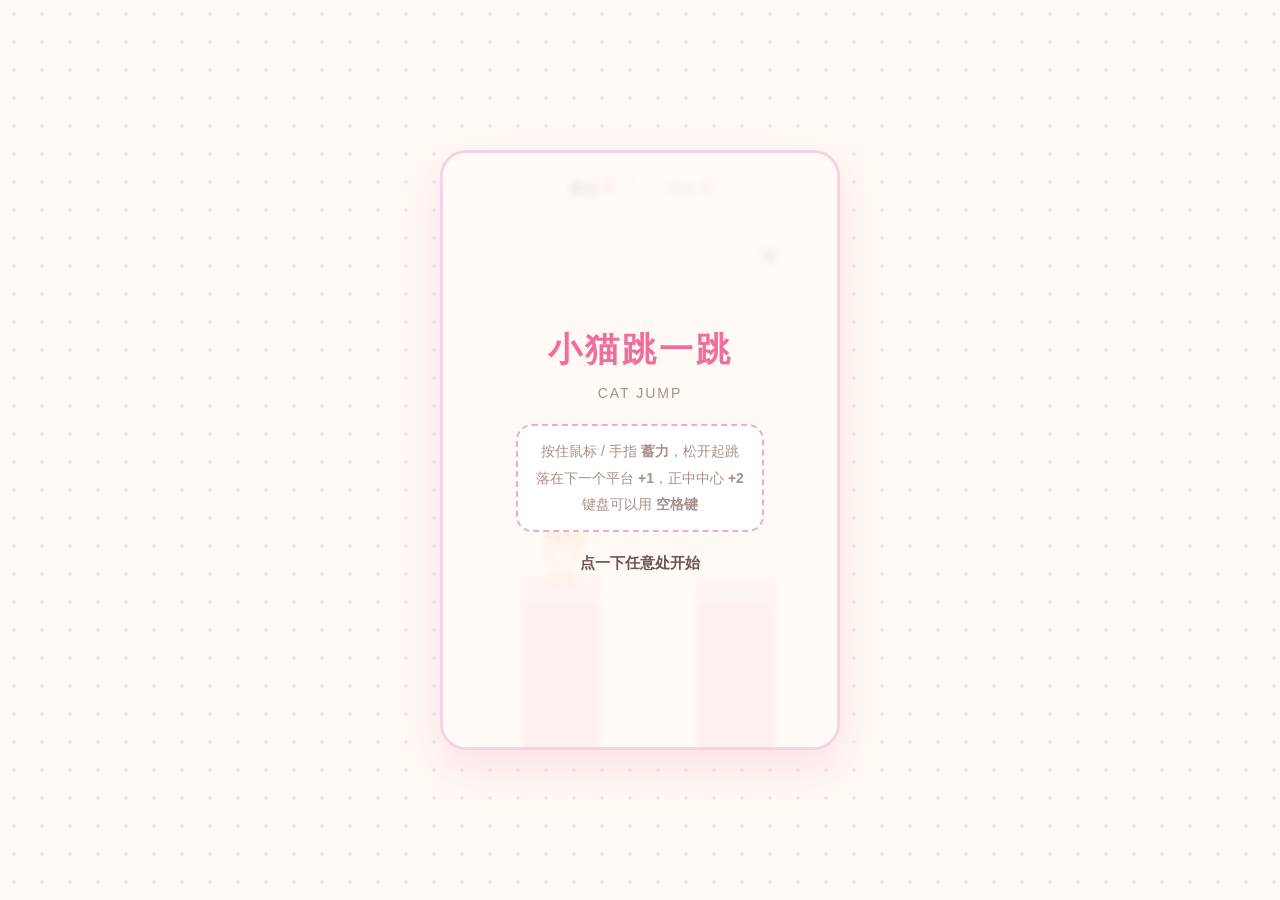
<file: jump-game.html>
<!DOCTYPE html>
<html lang="zh-CN">
 <head>
  <meta charset="utf-8"/>
  <meta content="width=device-width, initial-scale=1, maximum-scale=1, user-scalable=no" name="viewport"/>
  <title>
   小猫跳一跳
  </title>
  <style>
   /* ---------- 配色与主页保持一致：奶油底 + 樱花粉 + 蜜桃橘 ---------- */
   :root {
    --pink: #f06e9c;
    --pink-soft: #ffe0ec;
    --orange: #f0924f;
    --cat: #ffcf9e;
    --text: #6b5550;
    --muted: #a68f88;
   }
   * { box-sizing: border-box; }
   html, body { margin: 0; height: 100%; }
   body {
    display: flex;
    align-items: center;
    justify-content: center;
    min-height: 100%;
    padding: 14px;
    color: var(--text);
    /* 浅粉波点，和主页同款背景 */
    background: #fffaf5 radial-gradient(#fbe3ee 1.6px, transparent 1.7px) 0 0 / 28px 28px;
    font: 16px/1.7 "Yuanti SC", "YouYuan", "幼圆", "PingFang SC", "Microsoft YaHei", sans-serif;
    user-select: none;
    -webkit-user-select: none;
   }
   /* 舞台：固定 2:3 竖屏比例，手机上自动缩到满宽 */
   .stage {
    position: relative;
    width: min(400px, calc(100vw - 28px));
    aspect-ratio: 2 / 3;
    border: 3px solid #f6d3e2;
    border-radius: 26px;
    overflow: hidden;
    background: #fffaf5;
    box-shadow: 0 18px 44px #f06e9c2e;
   }
   canvas { display: block; width: 100%; height: 100%; touch-action: none; cursor: pointer; }

   /* 顶部分数 */
   .hud {
    position: absolute;
    top: 14px;
    left: 0;
    right: 0;
    display: flex;
    justify-content: center;
    gap: 18px;
    pointer-events: none;
    font-weight: 700;
   }
   .hud .chip {
    padding: 4px 16px;
    border-radius: 999px;
    background: #ffffffe6;
    border: 2px solid var(--pink-soft);
    font-size: 15px;
    box-shadow: 0 4px 12px #f06e9c1a;
   }
   .hud .chip b { color: var(--pink); font-size: 18px; }
   .hud .chip span { color: var(--muted); font-weight: 400; }

   /* 底部蓄力条 */
   .power-track {
    position: absolute;
    left: 50%;
    bottom: 18px;
    width: 56%;
    height: 10px;
    transform: translateX(-50%);
    border-radius: 999px;
    background: #ffeef5;
    border: 2px solid #fbd3e2;
    opacity: 0;
    transition: opacity .15s;
    pointer-events: none;
   }
   .power-track.on { opacity: 1; }
   .power-fill {
    width: 0%;
    height: 100%;
    border-radius: 999px;
    background: linear-gradient(90deg, #ffd98a, #f06e9c);
   }

   /* 开始 / 结束遮罩 */
   .overlay {
    position: absolute;
    inset: 0;
    display: flex;
    flex-direction: column;
    align-items: center;
    justify-content: center;
    gap: 10px;
    padding: 28px;
    text-align: center;
    background: #fffaf5e0;
    backdrop-filter: blur(3px);
   }
   .overlay.hidden { display: none; }
   .overlay h1 { margin: 0; font-size: 34px; color: var(--pink); letter-spacing: 3px; }
   .overlay h1 small { display: block; font-size: 14px; color: var(--muted); letter-spacing: 2px; font-weight: 400; margin-top: 4px; }
   .overlay p { margin: 4px 0; font-size: 15px; color: var(--text); }
   .overlay .howto {
    margin: 8px 0 4px;
    padding: 12px 18px;
    border-radius: 16px;
    background: #fff;
    border: 2px dashed #f6a8c6;
    font-size: 14px;
    color: var(--muted);
    line-height: 1.9;
   }
   .overlay .big-score { font-size: 46px; font-weight: 700; color: var(--orange); line-height: 1.2; }
   .overlay button {
    margin-top: 10px;
    padding: 11px 34px;
    border: 0;
    border-radius: 999px;
    background: var(--pink);
    color: #fff;
    font: inherit;
    font-size: 17px;
    font-weight: 700;
    cursor: pointer;
    box-shadow: 0 8px 18px #f06e9c40;
    transition: transform .15s ease, box-shadow .15s ease;
   }
   .overlay button:hover { transform: translateY(-2px); box-shadow: 0 12px 22px #f06e9c55; }
   .overlay button:active { transform: translateY(1px); }
   .blink { animation: hint-blink 1.4s ease-in-out infinite; color: var(--pink); font-weight: 700; }
   @keyframes hint-blink { 50% { opacity: .35; } }
  </style>
 </head>
 <body>
  <div class="stage" id="stage">
   <canvas id="game" aria-label="小猫跳一跳游戏画面"></canvas>

   <div class="hud">
    <span class="chip">得分 <b id="score">0</b></span>
    <span class="chip"><span>最高</span> <b id="best">0</b></span>
   </div>

   <div class="power-track" id="powerTrack">
    <div class="power-fill" id="powerFill"></div>
   </div>

   <!-- 开始界面 -->
   <div class="overlay" id="readyOverlay">
    <h1>小猫跳一跳<small>CAT JUMP</small></h1>
    <div class="howto">
     按住鼠标 / 手指 <b>蓄力</b>，松开起跳<br/>
     落在下一个平台 <b>+1</b>，正中中心 <b>+2</b><br/>
     键盘可以用 <b>空格键</b>
    </div>
    <p class="blink">点一下任意处开始</p>
   </div>

   <!-- 结束界面 -->
   <div class="overlay hidden" id="overOverlay">
    <h1>小猫摔倒啦<small>GAME OVER</small></h1>
    <p>本局得分</p>
    <p class="big-score" id="finalScore">0</p>
    <p>历史最高：<b id="finalBest">0</b></p>
    <button id="restartBtn" type="button">再来一局</button>
   </div>
  </div>

  <script>
   'use strict'

   /* =========================================================
    * 小猫跳一跳
    * 物理模型（重要：先让参数和平台间距在同一数量级）
    *   蓄力 power ∈ [0,1]，约 1.15 秒蓄满
    *   水平速度 vx = 2.6 + power * 4.6   （像素/帧，60帧/秒）
    *   起跳速度 vy = -(5.6 + power * 5.8)
    *   重力 g = 0.42
    *   50% 蓄力：滞空约 40 帧，水平距离约 198 像素
    *   所以平台中心间距取 135~235，正好覆盖得过来。
    * ========================================================= */
   const stage = document.querySelector('#stage')
   const canvas = document.querySelector('#game')
   const ctx = canvas.getContext('2d')
   const scoreEl = document.querySelector('#score')
   const bestEl = document.querySelector('#best')
   const finalScoreEl = document.querySelector('#finalScore')
   const finalBestEl = document.querySelector('#finalBest')
   const readyOverlay = document.querySelector('#readyOverlay')
   const overOverlay = document.querySelector('#overOverlay')
   const restartBtn = document.querySelector('#restartBtn')
   const powerTrack = document.querySelector('#powerTrack')
   const powerFill = document.querySelector('#powerFill')

   const VW = 400 // 逻辑画布宽
   const VH = 600 // 逻辑画布高
   const GROUND_Y = 430 // 平台顶面的世界 y
   const ANCHOR_X = 120 // 小猫当前站台停留在屏幕上的 x
   const GRAVITY = 0.42
   const CHARGE_MS = 1150 // 蓄满所需毫秒
   const BEST_KEY = 'cat-jump-best'

   const PLATFORM_COLORS = ['#f6a8c6', '#f6c453', '#9ed8c8', '#86cdf0', '#c9b1f0']

   // 老版本浏览器没有 roundRect，补一个最简单的实现
   if (!CanvasRenderingContext2D.prototype.roundRect) {
    CanvasRenderingContext2D.prototype.roundRect = function (x, y, w, h, r) {
     const rad = Math.min(typeof r === 'number' ? r : (Array.isArray(r) ? r[0] : 10), w / 2, h / 2)
     this.moveTo(x + rad, y)
     this.arcTo(x + w, y, x + w, y + h, rad)
     this.arcTo(x + w, y + h, x, y + h, rad)
     this.arcTo(x, y + h, x, y, rad)
     this.arcTo(x, y, x + w, y, rad)
     this.closePath()
     return this
    }
   }

   let state = 'ready' // ready | playing | over
   let platforms = []
   let curIndex = 0
   let camX = 0
   let camTargetX = 0
   let score = 0
   let best = Number(localStorage.getItem(BEST_KEY) || 0)

   // 小猫：x/y 是它“脚底中心”在世界坐标中的位置
   const cat = { x: 0, y: GROUND_Y, vx: 0, vy: 0 }
   let flying = false // 是否在空中
   let charging = false
   let chargeStart = 0
   let power = 0
   let missed = false // 这一跳落空了
   let floatTexts = [] // “完美 +2”之类的飘字
   let startTime = performance.now()

   bestEl.textContent = best

   /* ---------- 高清屏适配：逻辑坐标固定 400×600，按 DPR 放大 ---------- */
   function fitCanvas() {
    const rect = canvas.getBoundingClientRect()
    const dpr = Math.min(window.devicePixelRatio || 1, 2)
    const scale = rect.width / VW
    canvas.width = Math.round(rect.width * dpr)
    canvas.height = Math.round(VH * scale * dpr)
    ctx.setTransform(dpr * scale, 0, 0, dpr * scale, 0, 0)
   }
   window.addEventListener('resize', fitCanvas)

   /* ---------- 平台生成 ---------- */
   function makePlatform(prev, firstOne) {
    const w = firstOne ? 78 : 58 + Math.random() * 26 // 58~84
    // 第一跳近一点，之后中心间距 135~235
    const dist = firstOne ? 150 + Math.random() * 45 : 135 + Math.random() * 100
    const color = PLATFORM_COLORS[Math.floor(Math.random() * PLATFORM_COLORS.length)]
    return { x: prev.x + dist, w, color }
   }

   function resetGame() {
    platforms = [{ x: ANCHOR_X, w: 78, color: '#f6a8c6' }]
    platforms.push(makePlatform(platforms[0], true))
    curIndex = 0
    score = 0
    scoreEl.textContent = '0'
    cat.x = platforms[0].x
    cat.y = GROUND_Y
    cat.vx = 0
    cat.vy = 0
    flying = false
    missed = false
    charging = false
    power = 0
    floatTexts = []
    camX = platforms[0].x - ANCHOR_X
    camTargetX = camX
    powerTrack.classList.remove('on')
    powerFill.style.width = '0%'
   }

   function startGame() {
    resetGame()
    state = 'playing'
    readyOverlay.classList.add('hidden')
    overOverlay.classList.add('hidden')
    startTime = performance.now()
   }

   /* ---------- 音效：全部用 WebAudio 现场合成，不依赖音频文件 ---------- */
   let audioCtx = null
   function beep(freq, dur, type, volume, slideTo) {
    try {
     if (!audioCtx) audioCtx = new (window.AudioContext || window.webkitAudioContext)()
     if (audioCtx.state === 'suspended') audioCtx.resume()
     const osc = audioCtx.createOscillator()
     const gain = audioCtx.createGain()
     osc.type = type || 'sine'
     osc.frequency.setValueAtTime(freq, audioCtx.currentTime)
     if (slideTo) osc.frequency.exponentialRampToValueAtTime(slideTo, audioCtx.currentTime + dur)
     gain.gain.setValueAtTime(volume || 0.08, audioCtx.currentTime)
     gain.gain.exponentialRampToValueAtTime(0.0001, audioCtx.currentTime + dur)
     osc.connect(gain).connect(audioCtx.destination)
     osc.start()
     osc.stop(audioCtx.currentTime + dur)
    } catch (e) { /* 没有音频设备也不影响游戏 */ }
   }
   const sfxJump = () => beep(420, 0.18, 'triangle', 0.1, 760)
   const sfxLand = () => beep(300, 0.08, 'sine', 0.09)
   const sfxPerfect = () => { beep(660, 0.1, 'triangle', 0.1); setTimeout(() => beep(880, 0.14, 'triangle', 0.1), 90) }
   const sfxOver = () => beep(300, 0.5, 'sawtooth', 0.07, 110)

   /* ---------- 起跳 ---------- */
   function doJump() {
    if (state !== 'playing' || flying) return
    const p = Math.max(power, 0.08) // 轻点也有一点点力
    cat.vx = 2.6 + p * 4.6
    cat.vy = -(5.6 + p * 5.8)
    flying = true
    sfxJump()
   }

   /* ---------- 落地判定 ---------- */
   function tryLand() {
    // 脚下有没有平台？中心距离小于半个台宽就算站上
    const under = platforms.find(pl => Math.abs(cat.x - pl.x) <= pl.w / 2 + 5)
    cat.y = GROUND_Y
    cat.vx = 0
    cat.vy = 0
    flying = false

    if (!under) { // 一脚踩空
     missed = true
     cat.vx = 0 // 垂直下落，不继续往前飘
     sfxOver()
     return
    }
    const landedIndex = platforms.indexOf(under)
    if (landedIndex <= curIndex) return // 跳太近落回原地，不得分

    // 成功到达下一个平台
    const perfect = Math.abs(cat.x - under.x) <= 10
    const add = perfect ? 2 : 1
    score += add
    scoreEl.textContent = score
    if (perfect) {
     sfxPerfect()
     floatTexts.push({ x: under.x, y: GROUND_Y - 70, text: '完美 +2', life: 60, color: '#f06e9c' })
    } else {
     sfxLand()
     floatTexts.push({ x: under.x, y: GROUND_Y - 70, text: '+1', life: 60, color: '#f0924f' })
    }
    curIndex = landedIndex
    camTargetX = under.x - ANCHOR_X
    // 补出新的“下一个”平台
    platforms.push(makePlatform(under, false))
    // 顺手清掉身后很远的平台，并同步当前下标
    const removed = Math.max(0, platforms.length - 6)
    if (removed > 0) {
     platforms.splice(0, removed)
     curIndex -= removed
    }
   }

   function gameOver() {
    state = 'over'
    if (score > best) {
     best = score
     localStorage.setItem(BEST_KEY, String(best))
     bestEl.textContent = best
    }
    finalScoreEl.textContent = score
    finalBestEl.textContent = best
    overOverlay.classList.remove('hidden')
   }

   /* ---------- 固定步长物理更新 ---------- */
   function update() {
    const now = performance.now()

    if (charging) {
     power = Math.min(1, (now - chargeStart) / CHARGE_MS)
     powerFill.style.width = Math.round(power * 100) + '%'
    }

    if (flying) {
     cat.x += cat.vx
     cat.y += cat.vy
     cat.vy += GRAVITY

     // 下落过程中穿过平台顶面的一瞬间做判定
     if (!missed && cat.vy > 0 && cat.y >= GROUND_Y) tryLand()

     // 落空后一路掉出台面
     if (missed && cat.y > VH + 90) gameOver()
    }

    // 镜头平滑跟随
    camX += (camTargetX - camX) * 0.12

    // 飘字寿命
    floatTexts = floatTexts.filter(t => --t.life > 0)
   }

   /* ---------- 绘制 ---------- */
   function drawPlatform(pl) {
    const x = pl.x - camX - pl.w / 2
    if (x > VW + 100 || x + pl.w < -100) return
    const r = 12
    // 台身
    ctx.fillStyle = pl.color
    ctx.beginPath()
    ctx.roundRect(x, GROUND_Y, pl.w, VH - GROUND_Y + 20)
    ctx.fill()
    // 顶面浅色盖
    ctx.fillStyle = 'rgba(255,255,255,.45)'
    ctx.beginPath()
    ctx.roundRect(x, GROUND_Y, pl.w, 26, [r, r, 0, 0])
    ctx.fill()
    // 中心点（完美落点提示）
    ctx.fillStyle = 'rgba(255,255,255,.85)'
    ctx.beginPath()
    ctx.arc(pl.x - camX, GROUND_Y + 13, 3.2, 0, Math.PI * 2)
    ctx.fill()
   }

   function drawCat() {
    const sx = cat.x - camX
    const sy = cat.y
    // 蓄力时纵向压扁；空中略微伸展
    const squash = charging ? power : 0
    const sy0 = flying ? 1.04 : 1 - squash * 0.32
    const sx0 = flying ? 0.96 : 1 + squash * 0.26

    // 落地阴影：越高影子越小越淡
    const heightAbove = Math.max(0, GROUND_Y - sy)
    const shadowScale = Math.max(0.35, 1 - heightAbove / 320)
    ctx.fillStyle = `rgba(150,90,110,${0.18 * shadowScale})`
    ctx.beginPath()
    ctx.ellipse(sx, GROUND_Y + 6, 22 * shadowScale, 6 * shadowScale, 0, 0, Math.PI * 2)
    ctx.fill()

    ctx.save()
    ctx.translate(sx, sy)
    ctx.scale(sx0, sy0)
    if (flying) ctx.rotate(-0.14)

    const t = (performance.now() - startTime) / 1000

    // 尾巴（坐下时会摇）
    ctx.strokeStyle = '#f4b26b'
    ctx.lineWidth = 7
    ctx.lineCap = 'round'
    const wag = flying ? 0.5 : Math.sin(t * 3.2) * 0.28
    ctx.save()
    ctx.translate(13, -24)
    ctx.rotate(-0.5 + wag)
    ctx.beginPath()
    ctx.moveTo(0, 0)
    ctx.quadraticCurveTo(20, -6, 22, -24)
    ctx.stroke()
    ctx.restore()

    // 身体
    ctx.fillStyle = '#ffcf9e'
    ctx.beginPath()
    ctx.ellipse(0, -26, 16, 19, 0, 0, Math.PI * 2)
    ctx.fill()
    // 肚皮
    ctx.fillStyle = '#fff3e4'
    ctx.beginPath()
    ctx.ellipse(1, -22, 9, 12, 0, 0, Math.PI * 2)
    ctx.fill()

    // 两只小脚
    ctx.fillStyle = '#ffbf80'
    ctx.beginPath()
    ctx.ellipse(-8, -3, 7, 4, 0, 0, Math.PI * 2)
    ctx.ellipse(8, -3, 7, 4, 0, 0, Math.PI * 2)
    ctx.fill()

    // 耳朵
    ctx.fillStyle = '#ffcf9e'
    ctx.beginPath()
    ctx.moveTo(-16, -50)
    ctx.lineTo(-19, -64)
    ctx.lineTo(-5, -55)
    ctx.closePath()
    ctx.moveTo(16, -50)
    ctx.lineTo(19, -64)
    ctx.lineTo(5, -55)
    ctx.closePath()
    ctx.fill()
    ctx.fillStyle = '#ff9ec7'
    ctx.beginPath()
    ctx.moveTo(-14, -52)
    ctx.lineTo(-16, -60)
    ctx.lineTo(-8, -55)
    ctx.closePath()
    ctx.moveTo(14, -52)
    ctx.lineTo(16, -60)
    ctx.lineTo(8, -55)
    ctx.closePath()
    ctx.fill()

    // 头
    ctx.fillStyle = '#ffcf9e'
    ctx.beginPath()
    ctx.arc(0, -46, 16, 0, Math.PI * 2)
    ctx.fill()

    // 腮红
    ctx.fillStyle = 'rgba(255,150,190,.55)'
    ctx.beginPath()
    ctx.arc(-10, -42, 3.4, 0, Math.PI * 2)
    ctx.arc(10, -42, 3.4, 0, Math.PI * 2)
    ctx.fill()

    // 眼睛：每 4 秒眨一次
    const blink = (t % 4 < 0.12) ? 0.15 : 1
    ctx.fillStyle = '#4a362d'
    ctx.beginPath()
    ctx.ellipse(-6, -48, 2.6, 3.6 * blink, 0, 0, Math.PI * 2)
    ctx.ellipse(6, -48, 2.6, 3.6 * blink, 0, 0, Math.PI * 2)
    ctx.fill()

    // 鼻子和嘴
    ctx.fillStyle = '#f06e9c'
    ctx.beginPath()
    ctx.moveTo(-2.2, -42)
    ctx.lineTo(2.2, -42)
    ctx.lineTo(0, -39.5)
    ctx.closePath()
    ctx.fill()
    ctx.strokeStyle = '#b0714f'
    ctx.lineWidth = 1.4
    ctx.beginPath()
    ctx.arc(-2, -38.5, 2, 0, Math.PI)
    ctx.arc(2, -38.5, 2, 0, Math.PI)
    ctx.stroke()

    // 胡须（注意：moveTo() 没有返回值，不能和 lineTo() 链式调用）
    ctx.strokeStyle = '#e0a868'
    ctx.lineWidth = 1.2
    ctx.beginPath()
    ctx.moveTo(-10, -43)
    ctx.lineTo(-20, -45)
    ctx.moveTo(-10, -40)
    ctx.lineTo(-20, -38)
    ctx.moveTo(10, -43)
    ctx.lineTo(20, -45)
    ctx.moveTo(10, -40)
    ctx.lineTo(20, -38)
    ctx.stroke()

    ctx.restore()
   }

   // 背景里的一只小蝴蝶（纯装饰）
   function drawButterfly(time) {
    const bx = 320 + Math.sin(time / 2.2) * 26
    const by = 90 + Math.cos(time / 1.7) * 16
    const flap = 0.4 + Math.abs(Math.sin(time * 9)) * 0.6
    ctx.save()
    ctx.translate(bx, by)
    ctx.fillStyle = '#c9b1f0'
    ctx.beginPath()
    ctx.ellipse(-5, 0, 6 * flap, 8, -0.5, 0, Math.PI * 2)
    ctx.ellipse(5, 0, 6 * flap, 8, 0.5, 0, Math.PI * 2)
    ctx.fill()
    ctx.fillStyle = '#8a5a44'
    ctx.beginPath()
    ctx.ellipse(0, 0, 1.8, 6, 0, 0, Math.PI * 2)
    ctx.fill()
    ctx.restore()
   }

   function render() {
    ctx.clearRect(0, 0, VW, VH)
    // 奶油底
    ctx.fillStyle = '#fffaf5'
    ctx.fillRect(0, 0, VW, VH)
    // 波点背景
    ctx.fillStyle = '#fdeef5'
    const offset = -(camX % 28)
    for (let x = offset - 28; x < VW + 28; x += 28) {
     for (let y = 24; y < VH; y += 28) {
      ctx.beginPath()
      ctx.arc(x, y, 1.6, 0, Math.PI * 2)
      ctx.fill()
     }
    }
    platforms.forEach(drawPlatform)
    drawButterfly((performance.now() - startTime) / 1000)
    drawCat()

    // 飘字
    ctx.textAlign = 'center'
    ctx.font = '700 18px "Yuanti SC","YouYuan","幼圆",sans-serif'
    floatTexts.forEach(t => {
     const sx = t.x - camX
     ctx.globalAlpha = Math.min(1, t.life / 30)
     ctx.fillStyle = t.color
     ctx.fillText(t.text, sx, t.y - (60 - t.life) * 0.8)
    })
    ctx.globalAlpha = 1
   }

   /* ---------- 主循环：rAF 配固定步长，速度不随刷新率漂移 ---------- */
   let lastTs = performance.now()
   let acc = 0
   const STEP = 1000 / 60
   function loop(ts) {
    // 先预约下一帧：即使本帧渲染抛错，循环也不会整个停掉
    requestAnimationFrame(loop)
    const delta = Math.min(ts - lastTs, 100)
    lastTs = ts
    acc += delta
    while (acc >= STEP) {
     update()
     acc -= STEP
    }
    render()
   }

   /* ---------- 输入：指针 + 空格键 ---------- */
   function pressDown(e) {
    if (e && e.cancelable) e.preventDefault()
    if (state === 'ready') { startGame(); return }
    if (state !== 'playing' || flying) return
    charging = true
    chargeStart = performance.now()
    power = 0
    powerTrack.classList.add('on')
   }
   function pressUp(e) {
    if (e && e.cancelable) e.preventDefault()
    if (!charging) return
    // 直接按真实经过的时间算最终力度，不要用固定步长里量化过的 power，
    // 否则松手时刻卡在两帧之间，起跳距离会有几像素误差
    power = Math.min(1, Math.max(0, (performance.now() - chargeStart) / CHARGE_MS))
    charging = false
    powerTrack.classList.remove('on')
    doJump()
   }

   // 监听挂在整个舞台上：开始/结束遮罩盖住画布时也能收到“按下”
   stage.addEventListener('pointerdown', pressDown)
   window.addEventListener('pointerup', pressUp)
   window.addEventListener('pointercancel', pressUp)
   stage.addEventListener('contextmenu', e => e.preventDefault())

   window.addEventListener('keydown', e => {
    if (e.code !== 'Space') return
    e.preventDefault()
    if (e.repeat) return
    pressDown()
   })
   window.addEventListener('keyup', e => {
    if (e.code === 'Space') pressUp(e)
   })

   restartBtn.addEventListener('click', e => {
    e.stopPropagation()
    startGame()
   })

   /* ---------- 启动 ---------- */
   fitCanvas()
   resetGame()
   state = 'ready'
   requestAnimationFrame(loop)

   /* 调试小接口：在浏览器控制台可用，也方便自动测试
    * （不影响正常操作，普通玩家完全用不到）。 */
   window.catJump = {
    start: startGame,
    get state() { return state },
    get score() { return score },
    // 下一个平台与当前站台的中心间距
    get nextGap() {
     const next = platforms[curIndex + 1]
     return next ? next.x - platforms[curIndex].x : null
    },
    // 给定蓄力毫秒数，预判这次能跳多远。
    // 帧序必须和 update() 完全一致：先移动、再加重力、然后判定落地。
    distanceForHold(ms) {
     const p = Math.min(1, Math.max(0.08, ms / CHARGE_MS))
     const vx = 2.6 + p * 4.6
     let vy = -(5.6 + p * 5.8)
     let y = GROUND_Y
     let dist = 0
     while (true) {
      dist += vx
      y += vy
      vy += GRAVITY
      if (vy > 0 && y >= GROUND_Y) return dist
     }
    },
    // 模拟“按住 ms 毫秒后松开”
    hold(ms) {
     pressDown()
     setTimeout(pressUp, ms)
    },
   }
  </script>
 </body>
</html>
</file>
